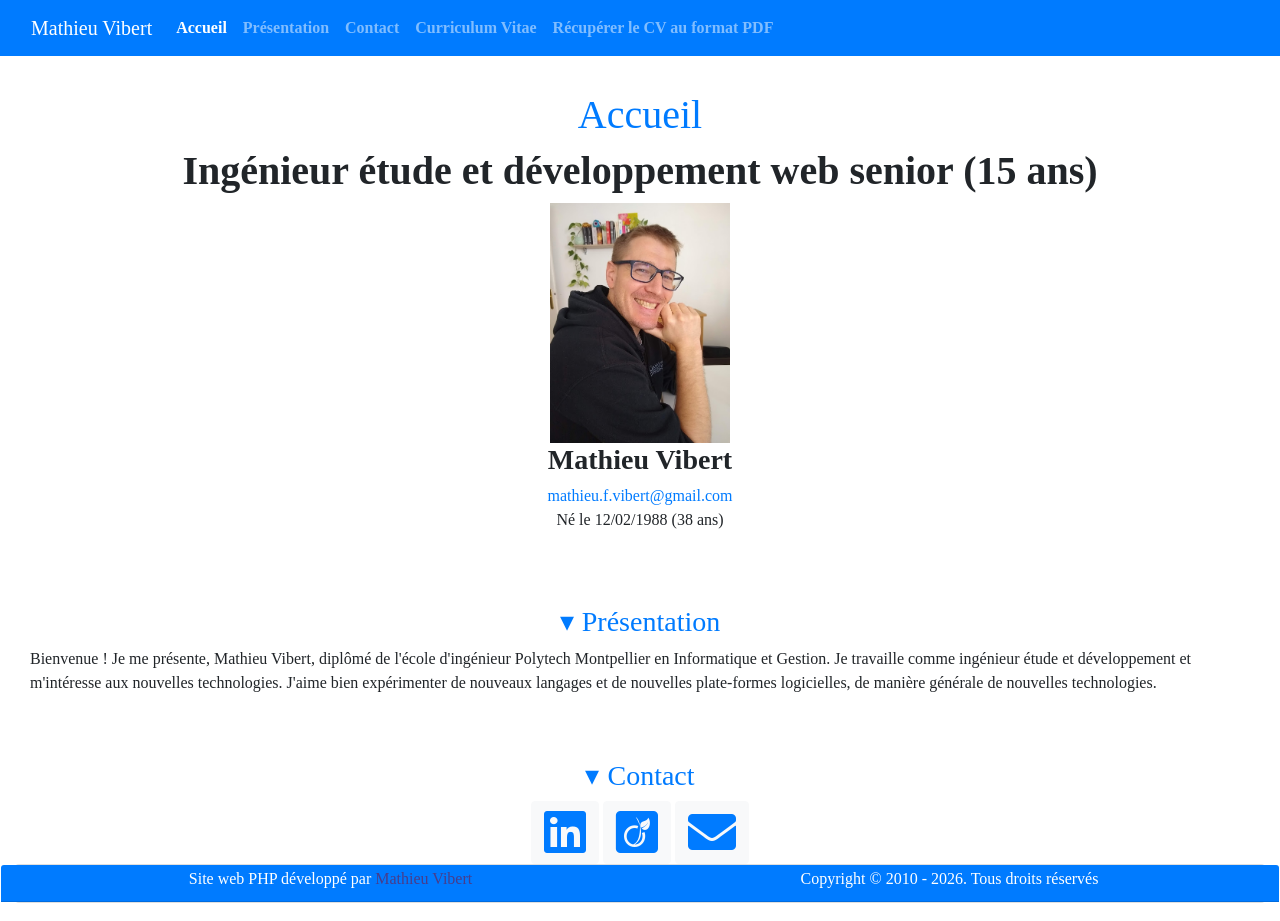
<file: index.html>
<!DOCTYPE html PUBLIC "-//W3C//DTD XHTML 1.0 Strict//EN" "http://www.w3.org/TR/xhtml1/DTD/xhtml1-strict.dtd">
<html xmlns="http://www.w3.org/1999/xhtml">
	<head>
        <title>Profil de Mathieu Vibert - Accueil</title>

        <meta http-equiv="Content-Type" content="text/html; charset=UTF-8" />
        <meta name="Author" content="Mathieu Vibert" />
        <meta name="google-site-verification" content="31WjSjE0z_ROPN878EZGjP0Jy6aWUQJ3r3kIhSPWC1Q" />
        <meta name="keywords" content="Mathieu Vibert informatique CV" />
        <meta name="description" content="Profil de Mathieu Vibert - Ing&eacute;nieur Etude et D&eacute;veloppement" />
		<meta name="viewport" content="width=device-width, initial-scale=1.0" />

        <!-- JQuery -->
        <script type="text/javascript" xml:space="preserve" src="frameworks/jquery/jquery-2.1.4.min.js"></script>

        <!-- Fonts -->
        <link href="https://fonts.googleapis.com/css?family=Open+Sans:400,700,300,300italic,400italic,700italic" rel="stylesheet" type="text/css" />

        <!-- Bootstrap -->
        <link rel="stylesheet" type="text/css" href="frameworks/bootstrap/css/bootstrap.min.css" />
        <!-- <link rel="stylesheet" type="text/css" href="frameworks/bootstrap/css/bootstrap-theme.min.css" /> -->
        <script type="text/javascript" xml:space="preserve" src="frameworks/bootstrap/js/bootstrap.min.js"></script>

        <!-- Font Awesome -->
		<link rel="stylesheet" href="https://use.fontawesome.com/releases/v5.8.2/css/all.css" integrity="sha384-oS3vJWv+0UjzBfQzYUhtDYW+Pj2yciDJxpsK1OYPAYjqT085Qq/1cq5FLXAZQ7Ay" crossorigin="anonymous">

        <!-- CSS specific file -->
        <link rel="stylesheet" type="text/css" href="css/styles.css" />

        <!-- JS specific file -->
        <script type="text/javascript" src="js/site.js"></script>
		<!-- Google tag (gtag.js) -->
		<script type="text/javascript" async src="https://www.googletagmanager.com/gtag/js?id=G-E7MN4HT9VF"></script>
		<script type="text/javascript">
			window.dataLayer = window.dataLayer || [];
			function gtag(){dataLayer.push(arguments);}
			gtag('js', new Date());
			gtag('config', 'G-E7MN4HT9VF');
		</script>

	</head>
    <body id="page-top">
    	<div id="global">


			<div id="navbar">


			<nav class="navbar navbar-expand-lg navbar-dark bg-primary fixed-top" id="topMenuBar">
				<div class="container-fluid">
					<div class="navbar-header">
						<a class="navbar-brand" href="index.html">Mathieu Vibert</a>
						<button type="button" class="navbar-toggler" data-toggle="collapse" data-target="#topMenu"
							 aria-controls="topMenu" aria-expanded="false" aria-label="Toggle navigation">
							<span class="navbar-toggler-icon"></span>
						</button>
					</div>
					<div class="collapse navbar-collapse" id="topMenu">
						<ul class="navbar-nav">


							<li class="nav-item active">
								<a class="nav-link" href="index.html#page-top" title="Accueil">
									<b>Accueil</b>
								</a>
							</li>

									<li class="nav-item">
										<a class="nav-link" href="index.html#homePresentation" title="Pr&eacute;sentation">
											<b>Pr&eacute;sentation</b>
										</a>
									</li>

									<li class="nav-item">
										<a class="nav-link" href="index.html#homeContact" title="Contact">
											<b>Contact</b>
										</a>
									</li>


							<li class="nav-item">
								<a class="nav-link" href="cv.html#page-top" title="Curriculum Vitae">
									<b>Curriculum Vitae</b>
								</a>
							</li>


							<li class="nav-item">
								<a class="nav-link" target="_blank" title="R&eacute;cup&eacute;rer le CV au format PDF"
									href="files/cvMathieuVibert_french.pdf">
									<b>R&eacute;cup&eacute;rer le CV au format PDF</b>
								</a>
							</li>
						</ul>
					</div>
				</div>
			</nav>


			</div>


    			<div id="content" class="content">
    				<div class="container-fluid">
    					<div class="row">
        					<div class="col">
        						<h1 id="contentTitle" class="text-center text-primary">Accueil</h1>


				<div class="row" id="cvPicture">
					<div class="col text-center">
						<h1>
							<b>
							Ing&eacute;nieur &eacute;tude et d&eacute;veloppement web senior (15 ans)							</b>
						</h1>
    					<img src="pictures/id-picture.jpg" class="img-fluid" alt="Mathieu Vibert" title="Mathieu Vibert" id="idPicture"/>
    					<div>
    						<h3><b>Mathieu Vibert</b></h3>

    						<a href="mailto:mathieu.f.vibert@gmail.com">
    							mathieu.f.vibert@gmail.com    						</a><br/>

    						N&eacute; le 12/02/1988 (38 ans)<br/>
    					</div>
    				</div>
				</div>


				<div id="homeContent" class="col">
					<div>
						<div class="text-center text-primary commonSectionToggle" id="homePresentation" data-toggle="collapse" data-target="#homeSection" role="button" aria-expanded="true" aria-controls="homeSection">
							<h3 class="commonPartTitle">Pr&eacute;sentation</h3>
						</div>
						<div class="collapse show" id="homeSection">
							Bienvenue ! Je me pr&eacute;sente, Mathieu Vibert, dipl&ocirc;m&eacute; de l'&eacute;cole d'ing&eacute;nieur Polytech Montpellier en Informatique et Gestion. Je travaille comme ing&eacute;nieur &eacute;tude et d&eacute;veloppement et m'int&eacute;resse aux nouvelles technologies. J'aime bien exp&eacute;rimenter de nouveaux langages et de nouvelles plate-formes logicielles, de mani&egrave;re g&eacute;n&eacute;rale de nouvelles technologies.						</div>
					</div>
				</div>

        					</div>
    					</div>
    				</div>
    			</div>



			<div class="text-center col">
				<div id="contact">
					<div class="text-center text-primary commonSectionToggle" id="homeContact" data-toggle="collapse" data-target="#contactSection" role="button" aria-expanded="true" aria-controls="contactSection">
						<h3 class="commonPartTitle">Contact</h3>
					</div>
					<div class="col-sm-12 text-center collapse show" id="contactSection">


						<a class="btn btn-light" href="https://www.linkedin.com/in/mathieufvibert/fr" title="LinkedIn" target="_blank">
							<i class="fab fa-linkedin fa-3x text-primary"></i>
						</a>


						<a class="btn btn-light" href="https://www.viadeo.com/fr/profile/mathieu.vibert" title="Viadeo" target="_blank">
							<i class="fab fa-viadeo-square fa-3x text-primary"></i>
						</a>


						<a class="btn btn-light" href="mailto:mathieu.f.vibert@gmail.com" target="_blank">
							<i class="fas fa-envelope fa-3x text-primary"></i>
						</a>
					</div>
				</div>
			</div>

			<div class="text-center col">
    			<div class="card">
    				<div id="footer" class="card-header text-white bg-primary row">
						<div class="col-md-6 text-center">
							<h6>
								Site web PHP d&eacute;velopp&eacute; par <a href="index.html">Mathieu Vibert</a>
							</h6>
    					</div>
						<div class="col-md-6 text-center">
							<h6>Copyright &copy; 2010 - 2026. Tous droits r&eacute;serv&eacute;s</h6>
    					</div>
    				</div>
				</div>
			</div>


    		</div>
    </body>
</html>
</file>
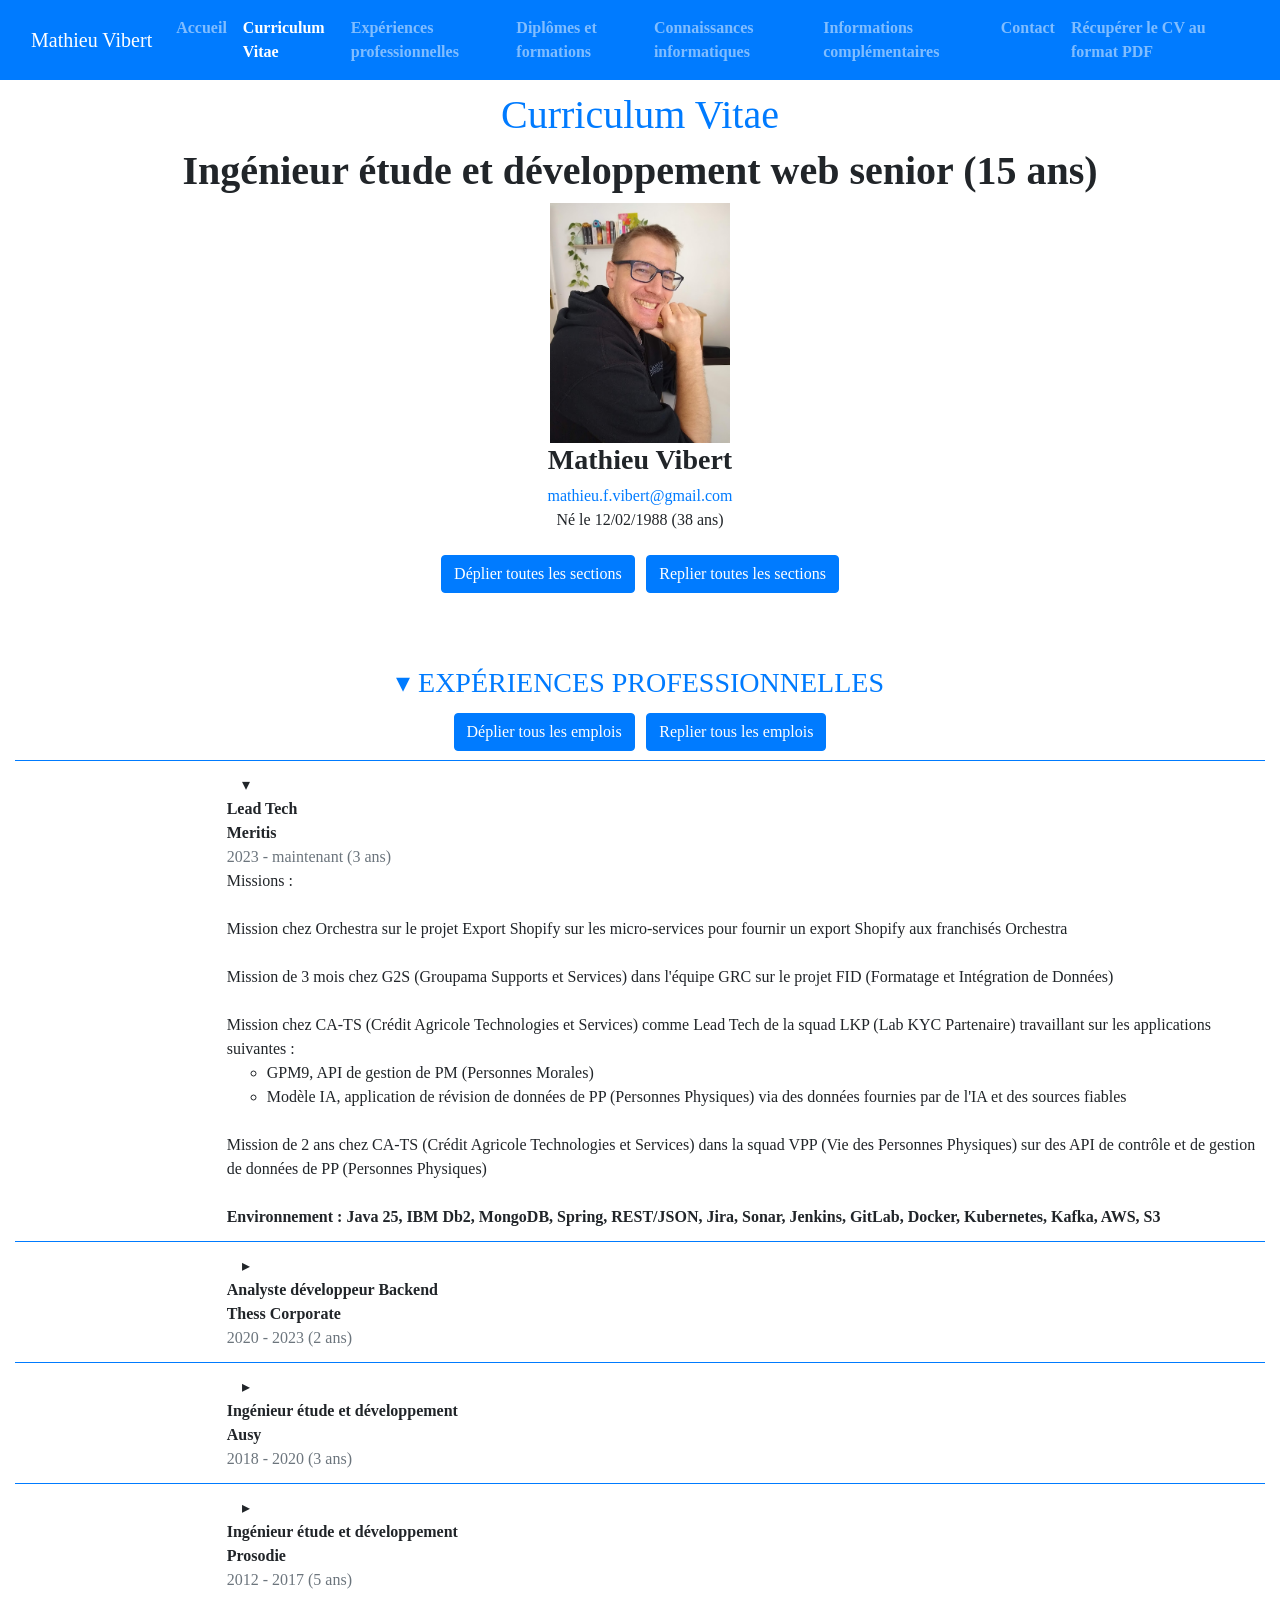
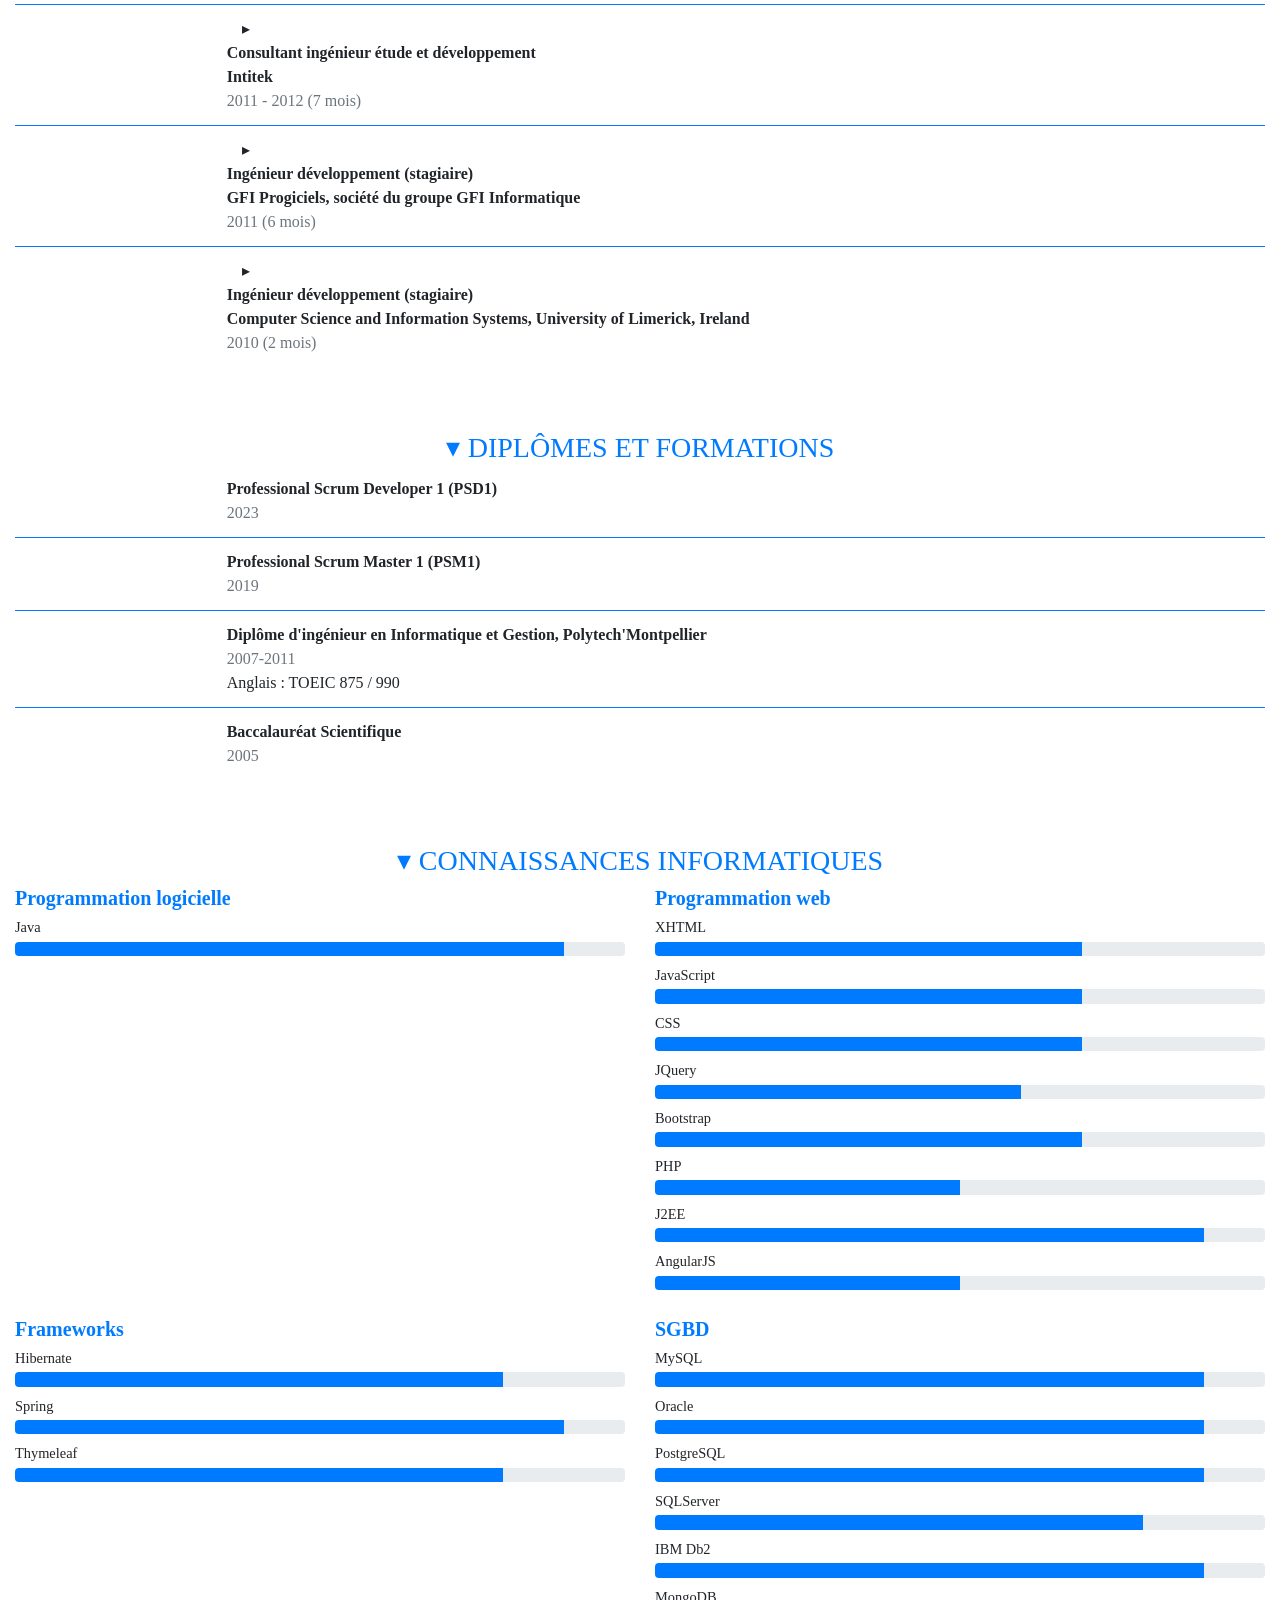
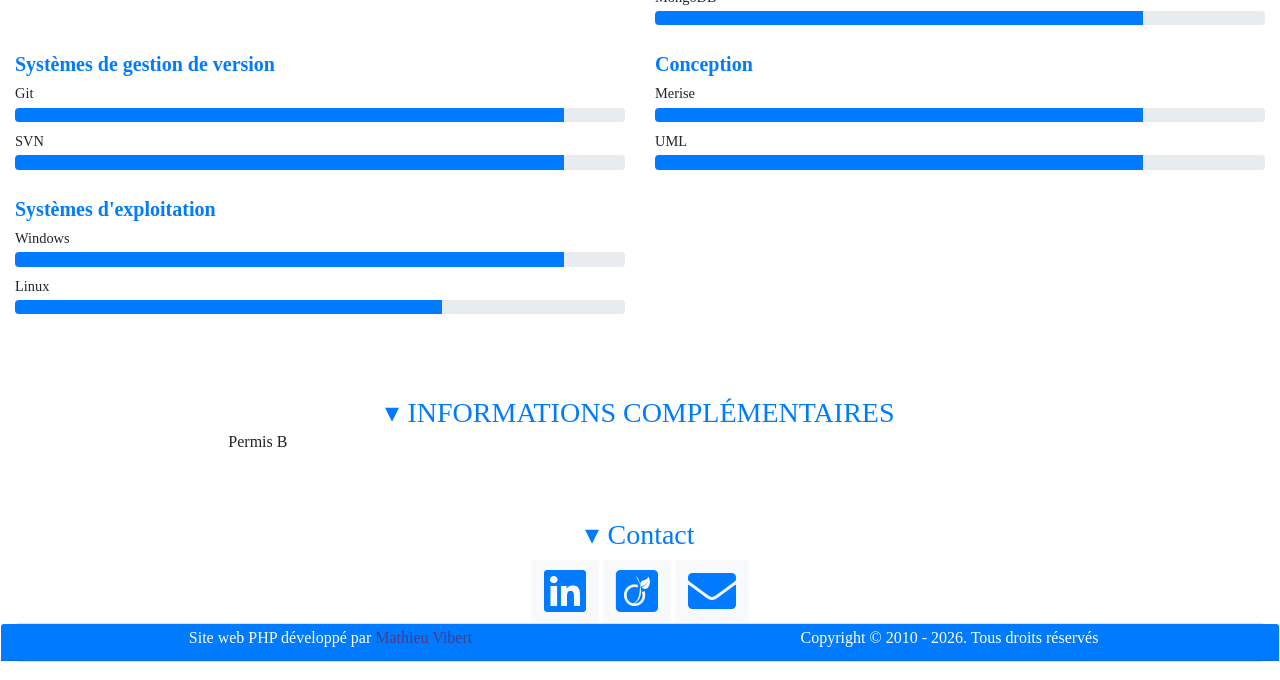
<file: cv.html>
<!DOCTYPE html PUBLIC "-//W3C//DTD XHTML 1.0 Strict//EN" "http://www.w3.org/TR/xhtml1/DTD/xhtml1-strict.dtd">
<html xmlns="http://www.w3.org/1999/xhtml">
	<head>
        <title>Profil de Mathieu Vibert - Curriculum Vitae</title>

        <meta http-equiv="Content-Type" content="text/html; charset=UTF-8" />
        <meta name="Author" content="Mathieu Vibert" />
        <meta name="google-site-verification" content="31WjSjE0z_ROPN878EZGjP0Jy6aWUQJ3r3kIhSPWC1Q" />
        <meta name="keywords" content="Mathieu Vibert informatique CV" />
        <meta name="description" content="Profil de Mathieu Vibert - Ing&eacute;nieur Etude et D&eacute;veloppement" />
		<meta name="viewport" content="width=device-width, initial-scale=1.0" />

        <!-- JQuery -->
        <script type="text/javascript" xml:space="preserve" src="frameworks/jquery/jquery-2.1.4.min.js"></script>

        <!-- Fonts -->
        <link href="https://fonts.googleapis.com/css?family=Open+Sans:400,700,300,300italic,400italic,700italic" rel="stylesheet" type="text/css" />

        <!-- Bootstrap -->
        <link rel="stylesheet" type="text/css" href="frameworks/bootstrap/css/bootstrap.min.css" />
        <!-- <link rel="stylesheet" type="text/css" href="frameworks/bootstrap/css/bootstrap-theme.min.css" /> -->
        <script type="text/javascript" xml:space="preserve" src="frameworks/bootstrap/js/bootstrap.min.js"></script>

        <!-- Font Awesome -->
		<link rel="stylesheet" href="https://use.fontawesome.com/releases/v5.8.2/css/all.css" integrity="sha384-oS3vJWv+0UjzBfQzYUhtDYW+Pj2yciDJxpsK1OYPAYjqT085Qq/1cq5FLXAZQ7Ay" crossorigin="anonymous">

        <!-- CSS specific file -->
        <link rel="stylesheet" type="text/css" href="css/styles.css" />

        <!-- JS specific file -->
        <script type="text/javascript" src="js/site.js"></script>
		<!-- Google tag (gtag.js) -->
		<script type="text/javascript" async src="https://www.googletagmanager.com/gtag/js?id=G-E7MN4HT9VF"></script>
		<script type="text/javascript">
			window.dataLayer = window.dataLayer || [];
			function gtag(){dataLayer.push(arguments);}
			gtag('js', new Date());
			gtag('config', 'G-E7MN4HT9VF');
		</script>

	</head>
    <body id="page-top">
    	<div id="global">


			<div id="navbar">


			<nav class="navbar navbar-expand-lg navbar-dark bg-primary fixed-top" id="topMenuBar">
				<div class="container-fluid">
					<div class="navbar-header">
						<a class="navbar-brand" href="index.html">Mathieu Vibert</a>
						<button type="button" class="navbar-toggler" data-toggle="collapse" data-target="#topMenu"
							 aria-controls="topMenu" aria-expanded="false" aria-label="Toggle navigation">
							<span class="navbar-toggler-icon"></span>
						</button>
					</div>
					<div class="collapse navbar-collapse" id="topMenu">
						<ul class="navbar-nav">


							<li class="nav-item">
								<a class="nav-link" href="index.html#page-top" title="Accueil">
									<b>Accueil</b>
								</a>
							</li>


							<li class="nav-item active">
								<a class="nav-link" href="cv.html#page-top" title="Curriculum Vitae">
									<b>Curriculum Vitae</b>
								</a>
							</li>


									<li class="nav-item">
										<a class="nav-link" href="cv.html#cvWorkExperience" title="Exp&eacute;riences professionnelles">
											<b>Exp&eacute;riences professionnelles</b>
										</a>
									</li>


									<li class="nav-item">
										<a class="nav-link" href="cv.html#cvEducation" title="Dipl&ocirc;mes et formations">
											<b>Dipl&ocirc;mes et formations</b>
										</a>
									</li>


									<li class="nav-item">
										<a class="nav-link" href="cv.html#cvComputerSkills" title="Connaissances informatiques">
											<b>Connaissances informatiques</b>
										</a>
									</li>


									<li class="nav-item">
										<a class="nav-link" href="cv.html#cvAdditionalInformation" title="Informations compl&eacute;mentaires">
											<b>Informations compl&eacute;mentaires</b>
										</a>
									</li>


									<li class="nav-item">
										<a class="nav-link" href="cv.html#homeContact" title="Contact">
											<b>Contact</b>
										</a>
									</li>


							<li class="nav-item">
								<a class="nav-link" target="_blank" title="R&eacute;cup&eacute;rer le CV au format PDF"
									href="files/cvMathieuVibert_french.pdf">
									<b>R&eacute;cup&eacute;rer le CV au format PDF</b>
								</a>
							</li>
						</ul>
					</div>
				</div>
			</nav>


			</div>


    			<div id="content" class="content">
    				<div class="container-fluid">
    					<div class="row">
        					<div class="col">
        						<h1 id="contentTitle" class="text-center text-primary">Curriculum Vitae</h1>


				<div class="row" id="cvPicture">
					<div class="col text-center">
						<h1>
							<b>
							Ing&eacute;nieur &eacute;tude et d&eacute;veloppement web senior (15 ans)							</b>
						</h1>
    					<img src="pictures/id-picture.jpg" class="img-fluid" alt="Mathieu Vibert" title="Mathieu Vibert" id="idPicture"/>
    					<div>
    						<h3><b>Mathieu Vibert</b></h3>

    						<a href="mailto:mathieu.f.vibert@gmail.com">
    							mathieu.f.vibert@gmail.com    						</a><br/>

    						N&eacute; le 12/02/1988 (38 ans)<br/>
    					</div>
    				</div>
				</div>


				<div class="row">
					<div class="col-12">
						<div class="text-center cvControls">
							<button type="button" id="cvExpandAllSections" class="btn btn-primary">D&eacute;plier toutes les sections</button>
							<button type="button" id="cvCollapseAllSections" class="btn btn-primary">Replier toutes les sections</button>
						</div>
        				<div class="row">
        					<div class="col-12">
        						<div>
        							<div class="text-center text-primary cvSectionToggle" id="cvWorkExperience" data-toggle="collapse" data-target="#cvSectionWorkExperience" role="button" aria-expanded="true" aria-controls="cvSectionWorkExperience">
        								<h3 class="cvPartTitle">Exp&eacute;riences professionnelles</h3>
        							</div>
        							<div class="cvSectionBody collapse show" id="cvSectionWorkExperience">
										<div class="text-center cvControls">
											<button type="button" id="cvWorkExpandAll" class="btn btn-primary">D&eacute;plier tous les emplois</button>
											<button type="button" id="cvWorkCollapseAll" class="btn btn-primary">Replier tous les emplois</button>
										</div>
										<ul class="list-group list-group-flush">
																							<li class="list-group-item border-primary">
													<div class="row">
														<div class="col"></div>
														<div class="col-10">
															<a class="cvWorkToggle" data-toggle="collapse" href="#cvWorkMeritisBody" role="button" aria-expanded="true" aria-controls="cvWorkMeritisBody">
															<div class="row">
																<b>Lead Tech</b>
															</div>
															<div class="row">
																<b>Meritis</b>
															</div>
															<div class="row text-secondary">
																2023 - maintenant (3 ans)															</div>
															</a>
															<div class="cvWorkBody collapse show" id="cvWorkMeritisBody">
																<div class="row">
																	Missions :<br/><br/>Mission chez Orchestra sur le projet Export Shopify sur les micro-services pour fournir un export Shopify aux franchis&eacute;s Orchestra<br/><br/>Mission de 3 mois chez G2S (Groupama Supports et Services) dans l'&eacute;quipe GRC sur le projet FID (Formatage et Int&eacute;gration de Donn&eacute;es)<br/><br/>Mission chez CA-TS (Cr&eacute;dit Agricole Technologies et Services) comme Lead Tech de la squad LKP (Lab KYC Partenaire) travaillant sur les applications suivantes :<ul><li>GPM9, API de gestion de PM (Personnes Morales)</li><li>Mod&egrave;le IA, application de r&eacute;vision de donn&eacute;es de PP (Personnes Physiques) via des donn&eacute;es fournies par de l'IA et des sources fiables</li></ul><br/>Mission de 2 ans chez CA-TS (Cr&eacute;dit Agricole Technologies et Services) dans la squad VPP (Vie des Personnes Physiques) sur des API de contr&ocirc;le et de gestion de donn&eacute;es de PP (Personnes Physiques)<br/><br/>																</div>

																<div class="row">
																	<b>Environnement : Java 25, IBM Db2, MongoDB, Spring, REST/JSON, Jira, Sonar, Jenkins, GitLab, Docker, Kubernetes, Kafka, AWS, S3</b>
																</div>
															</div>
														</div>
													</div>
												</li>

																									<li class="list-group-item border-primary">
													<div class="row">
														<div class="col"></div>
														<div class="col-10">
															<a class="cvWorkToggle" data-toggle="collapse" href="#cvWorkThessBody" role="button" aria-expanded="false" aria-controls="cvWorkThessBody">
															<div class="row">
																<b>Analyste développeur Backend</b>
															</div>
															<div class="row">
																<b>Thess Corporate</b>
															</div>
															<div class="row text-secondary">
																2020 - 2023 (2 ans)															</div>
															</a>
															<div class="cvWorkBody collapse" id="cvWorkThessBody">
																<div class="row">
																	Projet : Thess, application web connectée à un distributeur de médicaments connecté																</div>

																<div class="row">
																	<b>Environnement : Java 8, PostgreSQL, Spring, Hibernate, Clickup, REST/JSON, Git</b>
																</div>
															</div>
														</div>
													</div>
												</li>

																									<li class="list-group-item border-primary">
													<div class="row">
														<div class="col"></div>
														<div class="col-10">
															<a class="cvWorkToggle" data-toggle="collapse" href="#cvWorkAusyBody" role="button" aria-expanded="false" aria-controls="cvWorkAusyBody">
															<div class="row">
																<b>Ing&eacute;nieur &eacute;tude et d&eacute;veloppement</b>
															</div>
															<div class="row">
																<b>Ausy</b>
															</div>
															<div class="row text-secondary">
																2018 - 2020 (3 ans)															</div>
															</a>
															<div class="cvWorkBody collapse" id="cvWorkAusyBody">
																<div class="row">
																	Missions :<br/><br/>Projet interne Ausy de 4 mois sur Skills Folder Maker, application web pour la gestion de dossiers de comp&eacute;tences de consultants et d’offres de missions de clients pour les faire correspondre<br/><br/>Mission de 10 mois chez Orange (entit&eacute; DevRap) pour 2 applications :<ul><li>ODF, application web de saisie et de gestion des demandes de formation des salari&eacute;s d’Orange</li><li>PDIR, application web surcouche de Livedoc, Gestion Electronique de Documents d'Orange</li></ul><br/>Mission de 2 mois chez La Poste pour une application web permettant de r&eacute;ceptionner des &eacute;v&egrave;nements re&ccedil;us de composants g&eacute;rant la prise en charge de services de La Poste pour les traiter et les redistribuer sous un autre format vers le service de facturation<br/><br/>Mission de 18 mois chez Orange pour une application de signature &eacute;lectronique de documents<br/><br/>																</div>

																<div class="row">
																	<b>Environnement : Java 11, PHP, MySQL, PostgreSQL, XHTML/CSS, JavaScript, jQuery, Bootstrap, Spring, Hibernate, AngularJS, Angular, Jira, REST/JSON, Git, Docker, Kafka</b>
																</div>
															</div>
														</div>
													</div>
												</li>

																									<li class="list-group-item border-primary">
													<div class="row">
														<div class="col"></div>
														<div class="col-10">
															<a class="cvWorkToggle" data-toggle="collapse" href="#cvWorkProsodieBody" role="button" aria-expanded="false" aria-controls="cvWorkProsodieBody">
															<div class="row">
																<b>Ing&eacute;nieur &eacute;tude et d&eacute;veloppement</b>
															</div>
															<div class="row">
																<b>Prosodie</b>
															</div>
															<div class="row text-secondary">
																2012 - 2017 (5 ans)															</div>
															</a>
															<div class="cvWorkBody collapse" id="cvWorkProsodieBody">
																<div class="row">
																	Projets :<br/><br/>Support ou int&eacute;gration de SightCall, solution d'assistance vid&eacute;o &agrave; distance avec multiples fonctionnalit&eacute;s, compatible sur de multiples appareils, au sein du bandeau de TAO (T&eacute;l&eacute;phonie Assist&eacute;e par Ordinateur) d'Odigo, produit de Prosodie, pour les clients Darty, Saveo et Air Liquide<br/><br/>D&eacute;veloppement, recette et maintenance d'applications de supervision des agents et de m&eacute;triques d'appels pour Humanis, la CNAM et la pr&eacute;fecture de police de Paris<br/><br/>&Eacute;tudes, d&eacute;veloppement, recette et maintenance du bandeau de TAO (T&eacute;l&eacute;phonie Assist&eacute;e par Ordinateur) pour les clients La Banque Postale et BlueLink<br/><br/>D&eacute;veloppement d'un outil permettant de passer des appels vocaux via un navigateur en s'appuyant sur l'API WebRTC<br/><br/>D&eacute;veloppement d'Iry, un prototype d'application de domotique en entreprise en Java / J2EE pour Rexel<br/><br/>&Eacute;tudes, d&eacute;veloppement, recette et maintenance sur le site d'e-commerce d'Yves Rocher<br/><br/>																</div>

																<div class="row">
																	<b>Environnement : Java 8, Oracle, PostgreSQL, Microsoft SQL Server, MySQL, XHTML/CSS, JavaScript, jQuery, Bootstrap, JSP, PHP, Spring, Hibernate, BeanShell, FreeMarker, AngularJS, LeanKit, Jira, Mantis, REST/JSON, Git, SVN</b>
																</div>
															</div>
														</div>
													</div>
												</li>

																									<li class="list-group-item border-primary">
													<div class="row">
														<div class="col"></div>
														<div class="col-10">
															<a class="cvWorkToggle" data-toggle="collapse" href="#cvWorkIntitekBody" role="button" aria-expanded="false" aria-controls="cvWorkIntitekBody">
															<div class="row">
																<b>Consultant ing&eacute;nieur &eacute;tude et d&eacute;veloppement</b>
															</div>
															<div class="row">
																<b>Intitek</b>
															</div>
															<div class="row text-secondary">
																2011 - 2012 (7 mois)															</div>
															</a>
															<div class="cvWorkBody collapse" id="cvWorkIntitekBody">
																<div class="row">
																	Client : Prosodie																</div>

																<div class="row">
																	Projet : site d'e-commerce d'Yves Rocher (Conception, d&eacute;veloppement, &eacute;volution) en Java / J2EE																</div>


																<div class="row">
																	<b>Environnement : Java 6, Oracle, XHTML/CSS, JavaScript, jQuery, JSP, BeanShell, FreeMarker, Mantis, SVN</b>
																</div>
															</div>
														</div>
													</div>
												</li>

																									<li class="list-group-item border-primary">
													<div class="row">
														<div class="col"></div>
														<div class="col-10">
															<a class="cvWorkToggle" data-toggle="collapse" href="#cvWorkGFIBody" role="button" aria-expanded="false" aria-controls="cvWorkGFIBody">
															<div class="row">
																<b>Ing&eacute;nieur d&eacute;veloppement (stagiaire)</b>
															</div>
															<div class="row">
																<b>GFI Progiciels, soci&eacute;t&eacute; du groupe GFI Informatique</b>
															</div>
															<div class="row text-secondary">
																2011 (6 mois)															</div>
															</a>
															<div class="cvWorkBody collapse" id="cvWorkGFIBody">
																<div class="row">
																	&Eacute;volution d'une application web en Java / J2EE destin&eacute;e &agrave; des clients du secteur public																</div>

																<div class="row">
																	&Eacute;tude et d&eacute;veloppement d'un syst&egrave;me de publipostage automatique avec OpenOffice.org&trade;																</div>


																<div class="row">
																	<b>Environnement : Java 6, Oracle, HTML/CSS, JavaScript, SVN</b>
																</div>
															</div>
														</div>
													</div>
												</li>

																									<li class="list-group-item border-primary">
													<div class="row">
														<div class="col"></div>
														<div class="col-10">
															<a class="cvWorkToggle" data-toggle="collapse" href="#cvWorkUlBody" role="button" aria-expanded="false" aria-controls="cvWorkUlBody">
															<div class="row">
																<b>Ing&eacute;nieur d&eacute;veloppement (stagiaire)</b>
															</div>
															<div class="row">
																<b>Computer Science and Information Systems, University of Limerick, Ireland</b>
															</div>
															<div class="row text-secondary">
																2010 (2 mois)															</div>
															</a>
															<div class="cvWorkBody collapse" id="cvWorkUlBody">
																<div class="row">
																	Correction et &eacute;volution d'un site web en PHP de traduction Ga&euml;lique-Anglais																</div>

																<div class="row">
																	<b>Environnement : PHP 5, MySQL, HTML/CSS, JavaScript, SVN</b>
																</div>
															</div>
														</div>
													</div>
												</li>

																							</ul>
        							</div>
        						</div>
        					</div>
        					<div class="col-12">
        						<div>
        							<div class="text-center text-primary cvSectionToggle" id="cvEducation" data-toggle="collapse" data-target="#cvSectionEducation" role="button" aria-expanded="true" aria-controls="cvSectionEducation">
        								<h3 class="cvPartTitle">Dipl&ocirc;mes et formations</h3>
        							</div>
        							<div class="cvSectionBody collapse show" id="cvSectionEducation">
										<ul class="list-group list-group-flush">
											<li class="list-group-item border-primary">
												<div class="row">
													<div class="col">
													</div>
													<div class="col-10">
														<div class="row">
															<b>Professional Scrum Developer 1 (PSD1)</b>
														</div>
														<div class="row text-secondary">
															2023
														</div>
													</div>
												</div>
											</li>
											<li class="list-group-item border-primary">
												<div class="row">
													<div class="col">
													</div>
													<div class="col-10">
														<div class="row">
															<b>Professional Scrum Master 1 (PSM1)</b>
														</div>
														<div class="row text-secondary">
															2019
														</div>
													</div>
												</div>
											</li>
											<li class="list-group-item border-primary">
												<div class="row">
													<div class="col">
													</div>
													<div class="col-10">
														<div class="row">
															<b>Dipl&ocirc;me d'ing&eacute;nieur en Informatique et Gestion, Polytech'Montpellier</b>
														</div>
														<div class="row text-secondary">
															2007-2011
														</div>
														<div class="row">
															Anglais : TOEIC 875 / 990
														</div>
													</div>
												</div>
											</li>
											<li class="list-group-item border-primary">
												<div class="row">
													<div class="col">
													</div>
													<div class="col-10">
														<div class="row">
															<b>Baccalaur&eacute;at Scientifique</b>
														</div>
														<div class="row text-secondary">
															2005
														</div>
													</div>
												</div>
											</li>
										</ul>
        							</div>
        						</div>
        					</div>
        					<div class="col-12">
        						<div>
        							<div class="text-center text-primary cvSectionToggle" id="cvComputerSkills" data-toggle="collapse" data-target="#cvSectionComputerSkills" role="button" aria-expanded="true" aria-controls="cvSectionComputerSkills">
        								<h3 class="cvPartTitle">Connaissances informatiques</h3>
        							</div>
        							<div class="cvSectionBody collapse show" id="cvSectionComputerSkills">
																				<div class="row">
																						<div class="col-md-6 cvSkillGroup">
												<h5 class="cvSkillGroupTitle text-primary">Programmation logicielle</h5>
																								<div class="cvSkill">
													<div class="cvSkillLabel">Java</div>
													<div class="progress cvSkillProgress">
														<div class="progress-bar bg-primary" role="progressbar" style="width: 90%" aria-valuenow="90" aria-valuemin="0" aria-valuemax="100"></div>
													</div>
												</div>
																							</div>
																						<div class="col-md-6 cvSkillGroup">
												<h5 class="cvSkillGroupTitle text-primary">Programmation web</h5>
																								<div class="cvSkill">
													<div class="cvSkillLabel">XHTML</div>
													<div class="progress cvSkillProgress">
														<div class="progress-bar bg-primary" role="progressbar" style="width: 70%" aria-valuenow="70" aria-valuemin="0" aria-valuemax="100"></div>
													</div>
												</div>
																								<div class="cvSkill">
													<div class="cvSkillLabel">JavaScript</div>
													<div class="progress cvSkillProgress">
														<div class="progress-bar bg-primary" role="progressbar" style="width: 70%" aria-valuenow="70" aria-valuemin="0" aria-valuemax="100"></div>
													</div>
												</div>
																								<div class="cvSkill">
													<div class="cvSkillLabel">CSS</div>
													<div class="progress cvSkillProgress">
														<div class="progress-bar bg-primary" role="progressbar" style="width: 70%" aria-valuenow="70" aria-valuemin="0" aria-valuemax="100"></div>
													</div>
												</div>
																								<div class="cvSkill">
													<div class="cvSkillLabel">JQuery</div>
													<div class="progress cvSkillProgress">
														<div class="progress-bar bg-primary" role="progressbar" style="width: 60%" aria-valuenow="60" aria-valuemin="0" aria-valuemax="100"></div>
													</div>
												</div>
																								<div class="cvSkill">
													<div class="cvSkillLabel">Bootstrap</div>
													<div class="progress cvSkillProgress">
														<div class="progress-bar bg-primary" role="progressbar" style="width: 70%" aria-valuenow="70" aria-valuemin="0" aria-valuemax="100"></div>
													</div>
												</div>
																								<div class="cvSkill">
													<div class="cvSkillLabel">PHP</div>
													<div class="progress cvSkillProgress">
														<div class="progress-bar bg-primary" role="progressbar" style="width: 50%" aria-valuenow="50" aria-valuemin="0" aria-valuemax="100"></div>
													</div>
												</div>
																								<div class="cvSkill">
													<div class="cvSkillLabel">J2EE</div>
													<div class="progress cvSkillProgress">
														<div class="progress-bar bg-primary" role="progressbar" style="width: 90%" aria-valuenow="90" aria-valuemin="0" aria-valuemax="100"></div>
													</div>
												</div>
																								<div class="cvSkill">
													<div class="cvSkillLabel">AngularJS</div>
													<div class="progress cvSkillProgress">
														<div class="progress-bar bg-primary" role="progressbar" style="width: 50%" aria-valuenow="50" aria-valuemin="0" aria-valuemax="100"></div>
													</div>
												</div>
																							</div>
																						<div class="col-md-6 cvSkillGroup">
												<h5 class="cvSkillGroupTitle text-primary">Frameworks</h5>
																								<div class="cvSkill">
													<div class="cvSkillLabel">Hibernate</div>
													<div class="progress cvSkillProgress">
														<div class="progress-bar bg-primary" role="progressbar" style="width: 80%" aria-valuenow="80" aria-valuemin="0" aria-valuemax="100"></div>
													</div>
												</div>
																								<div class="cvSkill">
													<div class="cvSkillLabel">Spring</div>
													<div class="progress cvSkillProgress">
														<div class="progress-bar bg-primary" role="progressbar" style="width: 90%" aria-valuenow="90" aria-valuemin="0" aria-valuemax="100"></div>
													</div>
												</div>
																								<div class="cvSkill">
													<div class="cvSkillLabel">Thymeleaf</div>
													<div class="progress cvSkillProgress">
														<div class="progress-bar bg-primary" role="progressbar" style="width: 80%" aria-valuenow="80" aria-valuemin="0" aria-valuemax="100"></div>
													</div>
												</div>
																							</div>
																						<div class="col-md-6 cvSkillGroup">
												<h5 class="cvSkillGroupTitle text-primary">SGBD</h5>
																								<div class="cvSkill">
													<div class="cvSkillLabel">MySQL</div>
													<div class="progress cvSkillProgress">
														<div class="progress-bar bg-primary" role="progressbar" style="width: 90%" aria-valuenow="90" aria-valuemin="0" aria-valuemax="100"></div>
													</div>
												</div>
																								<div class="cvSkill">
													<div class="cvSkillLabel">Oracle</div>
													<div class="progress cvSkillProgress">
														<div class="progress-bar bg-primary" role="progressbar" style="width: 90%" aria-valuenow="90" aria-valuemin="0" aria-valuemax="100"></div>
													</div>
												</div>
																								<div class="cvSkill">
													<div class="cvSkillLabel">PostgreSQL</div>
													<div class="progress cvSkillProgress">
														<div class="progress-bar bg-primary" role="progressbar" style="width: 90%" aria-valuenow="90" aria-valuemin="0" aria-valuemax="100"></div>
													</div>
												</div>
																								<div class="cvSkill">
													<div class="cvSkillLabel">SQLServer</div>
													<div class="progress cvSkillProgress">
														<div class="progress-bar bg-primary" role="progressbar" style="width: 80%" aria-valuenow="80" aria-valuemin="0" aria-valuemax="100"></div>
													</div>
												</div>
																								<div class="cvSkill">
													<div class="cvSkillLabel">IBM Db2</div>
													<div class="progress cvSkillProgress">
														<div class="progress-bar bg-primary" role="progressbar" style="width: 90%" aria-valuenow="90" aria-valuemin="0" aria-valuemax="100"></div>
													</div>
												</div>
																								<div class="cvSkill">
													<div class="cvSkillLabel">MongoDB</div>
													<div class="progress cvSkillProgress">
														<div class="progress-bar bg-primary" role="progressbar" style="width: 80%" aria-valuenow="80" aria-valuemin="0" aria-valuemax="100"></div>
													</div>
												</div>
																							</div>
																						<div class="col-md-6 cvSkillGroup">
												<h5 class="cvSkillGroupTitle text-primary">Syst&egrave;mes de gestion de version</h5>
																								<div class="cvSkill">
													<div class="cvSkillLabel">Git</div>
													<div class="progress cvSkillProgress">
														<div class="progress-bar bg-primary" role="progressbar" style="width: 90%" aria-valuenow="90" aria-valuemin="0" aria-valuemax="100"></div>
													</div>
												</div>
																								<div class="cvSkill">
													<div class="cvSkillLabel">SVN</div>
													<div class="progress cvSkillProgress">
														<div class="progress-bar bg-primary" role="progressbar" style="width: 90%" aria-valuenow="90" aria-valuemin="0" aria-valuemax="100"></div>
													</div>
												</div>
																							</div>
																						<div class="col-md-6 cvSkillGroup">
												<h5 class="cvSkillGroupTitle text-primary">Conception</h5>
																								<div class="cvSkill">
													<div class="cvSkillLabel">Merise</div>
													<div class="progress cvSkillProgress">
														<div class="progress-bar bg-primary" role="progressbar" style="width: 80%" aria-valuenow="80" aria-valuemin="0" aria-valuemax="100"></div>
													</div>
												</div>
																								<div class="cvSkill">
													<div class="cvSkillLabel">UML</div>
													<div class="progress cvSkillProgress">
														<div class="progress-bar bg-primary" role="progressbar" style="width: 80%" aria-valuenow="80" aria-valuemin="0" aria-valuemax="100"></div>
													</div>
												</div>
																							</div>
																						<div class="col-md-6 cvSkillGroup">
												<h5 class="cvSkillGroupTitle text-primary">Syst&egrave;mes d'exploitation</h5>
																								<div class="cvSkill">
													<div class="cvSkillLabel">Windows</div>
													<div class="progress cvSkillProgress">
														<div class="progress-bar bg-primary" role="progressbar" style="width: 90%" aria-valuenow="90" aria-valuemin="0" aria-valuemax="100"></div>
													</div>
												</div>
																								<div class="cvSkill">
													<div class="cvSkillLabel">Linux</div>
													<div class="progress cvSkillProgress">
														<div class="progress-bar bg-primary" role="progressbar" style="width: 70%" aria-valuenow="70" aria-valuemin="0" aria-valuemax="100"></div>
													</div>
												</div>
																							</div>
																					</div>
        							</div>
        						</div>
        					</div>
        					<div class="col-12">
        						<div>
        							<div class="text-center text-primary cvSectionToggle" id="cvAdditionalInformation" data-toggle="collapse" data-target="#cvSectionAdditionalInformation" role="button" aria-expanded="true" aria-controls="cvSectionAdditionalInformation">
        								<h3 class="cvPartTitle">Informations compl&eacute;mentaires</h3>
        							</div>
        							<div class="cvSectionBody collapse show" id="cvSectionAdditionalInformation">
										<div class="row">
											<div class="col"></div>
											<div class="col-10">Permis B</div>
										</div>
        							</div>
        						</div>
        					</div>
        				</div>
					</div>
				</div>

        					</div>
    					</div>
    				</div>
    			</div>



			<div class="text-center col">
				<div id="contact">
					<div class="text-center text-primary commonSectionToggle" id="homeContact" data-toggle="collapse" data-target="#contactSection" role="button" aria-expanded="true" aria-controls="contactSection">
						<h3 class="commonPartTitle">Contact</h3>
					</div>
					<div class="col-sm-12 text-center collapse show" id="contactSection">


						<a class="btn btn-light" href="https://www.linkedin.com/in/mathieufvibert/fr" title="LinkedIn" target="_blank">
							<i class="fab fa-linkedin fa-3x text-primary"></i>
						</a>


						<a class="btn btn-light" href="https://www.viadeo.com/fr/profile/mathieu.vibert" title="Viadeo" target="_blank">
							<i class="fab fa-viadeo-square fa-3x text-primary"></i>
						</a>


						<a class="btn btn-light" href="mailto:mathieu.f.vibert@gmail.com" target="_blank">
							<i class="fas fa-envelope fa-3x text-primary"></i>
						</a>
					</div>
				</div>
			</div>

			<div class="text-center col">
    			<div class="card">
    				<div id="footer" class="card-header text-white bg-primary row">
						<div class="col-md-6 text-center">
							<h6>
								Site web PHP d&eacute;velopp&eacute; par <a href="index.html">Mathieu Vibert</a>
							</h6>
    					</div>
						<div class="col-md-6 text-center">
							<h6>Copyright &copy; 2010 - 2026. Tous droits r&eacute;serv&eacute;s</h6>
    					</div>
    				</div>
				</div>
			</div>


    		</div>
    </body>
</html>
</file>
<file: css/styles.css>
* {
  font-family: "Trebuchet MS";
}

#navbar {
  margin-bottom: 3vh;
}

.languageFlag {
  cursor: pointer;
  margin-left: 1vw;
}

.languageLinks {
  margin-top: 0.5vh;
}

.card {
  margin-bottom: 2vh;
}

#summary {
  margin-bottom: 1vh;
  margin-right: 1vw;
}

#summary a {
  text-decoration: none;
}

#summary a img {
  margin-left: 0.5vw;
  margin-right: 0.5vw;
  margin-top: 0.5vh;
}

.commonSectionToggle {
  padding-top: 4rem;
  cursor: pointer;
}

.commonSectionToggle .commonPartTitle::before {
  content: "\25B8";
  margin-right: 0.5rem;
}

.commonSectionToggle[aria-expanded="true"] .commonPartTitle::before {
  content: "\25BE";
}

.commonSectionToggle:focus {
  outline: 2px solid #ffffff;
  outline-offset: -4px;
}

#contentTitle {
  padding-top: 4rem;
}

#cvPicture {
  margin-bottom: 1vh;
}

#idPicture {
  width: 20vh;
  height: auto;
}

.cvPartTitle {
  text-transform: uppercase;
  margin-top: 0;
  margin-bottom: 0;
}

.cvWorkToggle {
  display: block;
  cursor: pointer;
  color: inherit;
}

.cvWorkToggle:hover {
  color: inherit;
  text-decoration: none;
}

.cvWorkToggle::before {
  content: "\25B8";
  margin-right: 0.5rem;
}

.cvWorkToggle[aria-expanded="true"]::before {
  content: "\25BE";
}

.cvWorkToggle:focus {
  outline: 2px solid #007bff;
  outline-offset: 2px;
}

.cvSectionToggle {
  padding-top: 4rem;
  cursor: pointer;
}

.cvSectionToggle .cvPartTitle::before {
  content: "\25B8";
  margin-right: 0.5rem;
}

.cvSectionToggle[aria-expanded="true"] .cvPartTitle::before {
  content: "\25BE";
}

.cvSectionToggle:focus {
  outline: 2px solid #ffffff;
  outline-offset: -4px;
}

.cvSkillGroup {
  margin-top: 1vh;
  margin-bottom: 1vh;
}

.cvSkillGroupTitle {
  font-weight: bold;
  margin-bottom: 0.8vh;
}

.cvSkill {
  margin-bottom: 1vh;
}

.cvSkillLabel {
  font-size: 0.9rem;
  margin-bottom: 0.3vh;
}

.cvSkillProgress {
  height: 0.9rem;
  background-color: #e9ecef;
}

.cvControls {
  margin-top: 1vh;
  margin-bottom: 1vh;
}

.cvControls .btn {
  margin-top: 0.5vh;
  margin-left: 0.3vw;
  margin-right: 0.3vw;
}

#footer {
  padding-top: 0.5vh;
  padding-bottom: 0.5vh;
}

#footer a {
  color: darkslateblue;
}

#footer a:hover {
  color: lightblue;
}
</file>
